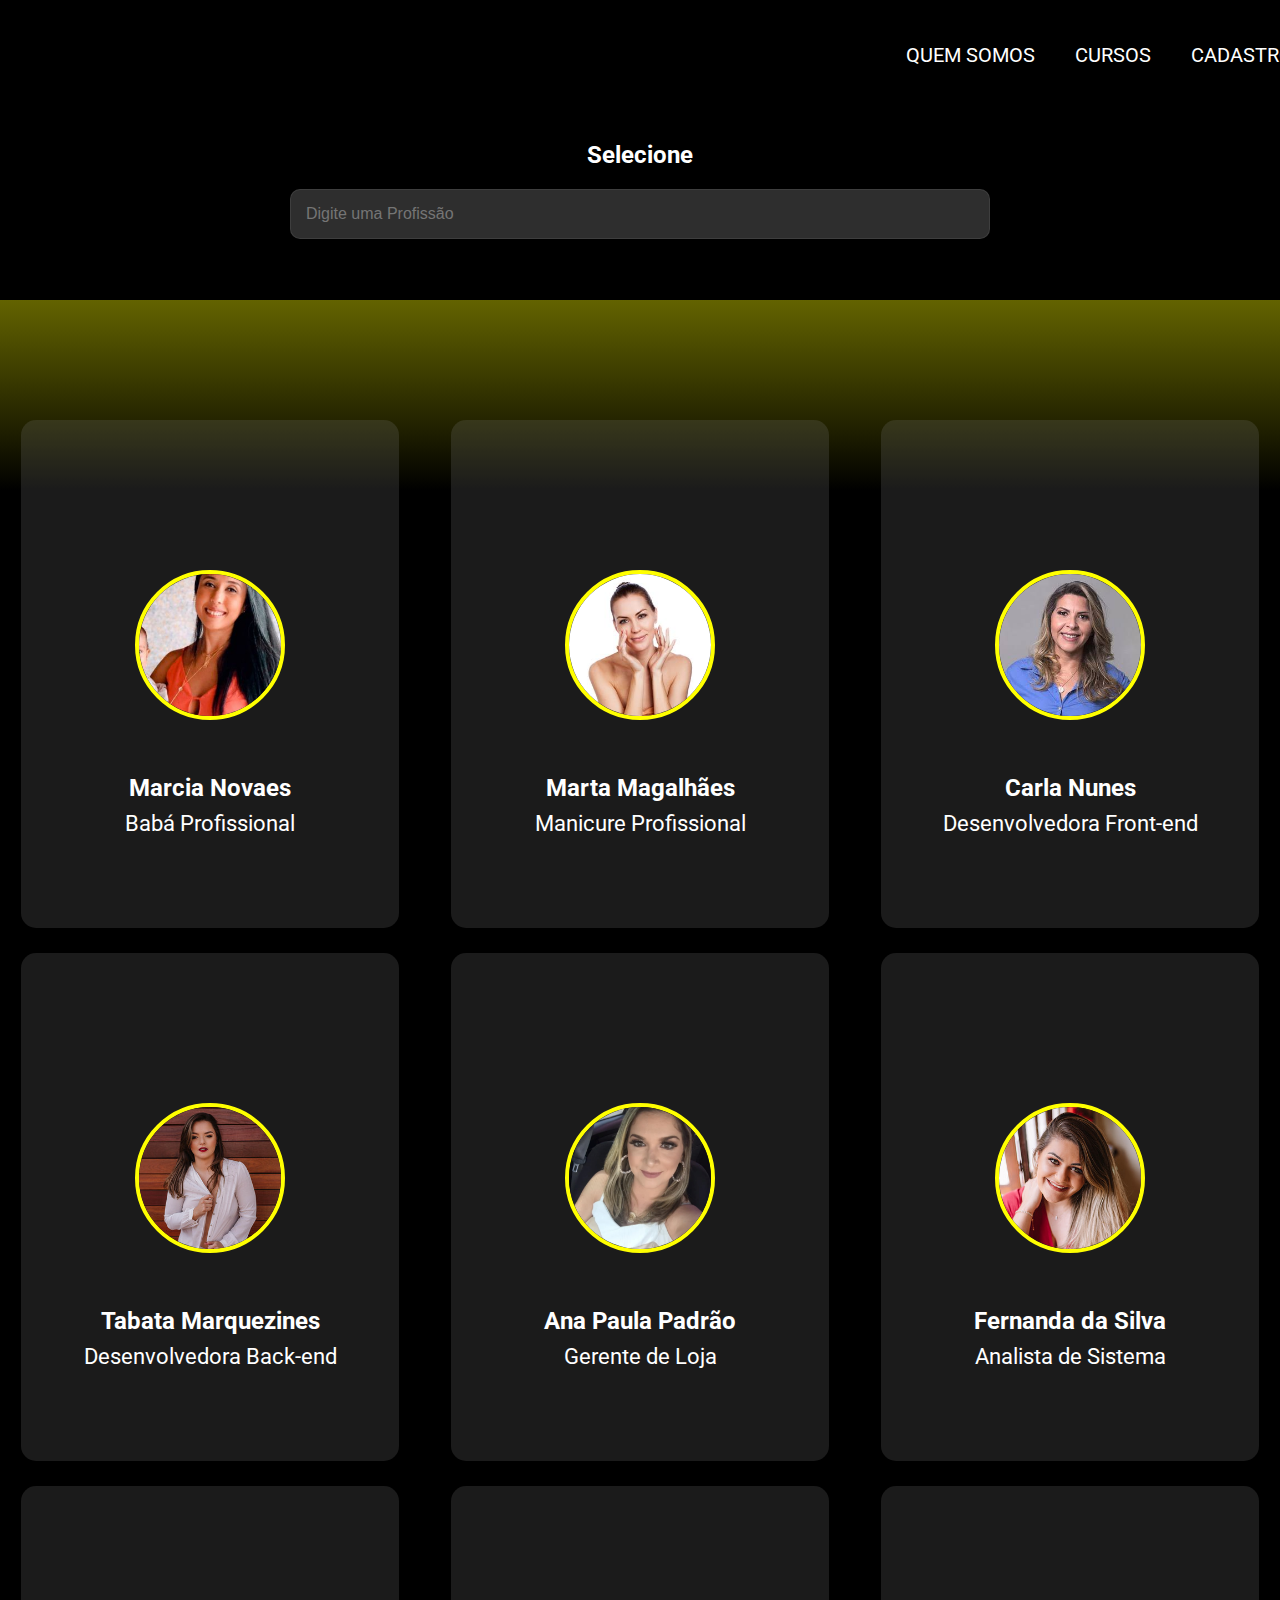
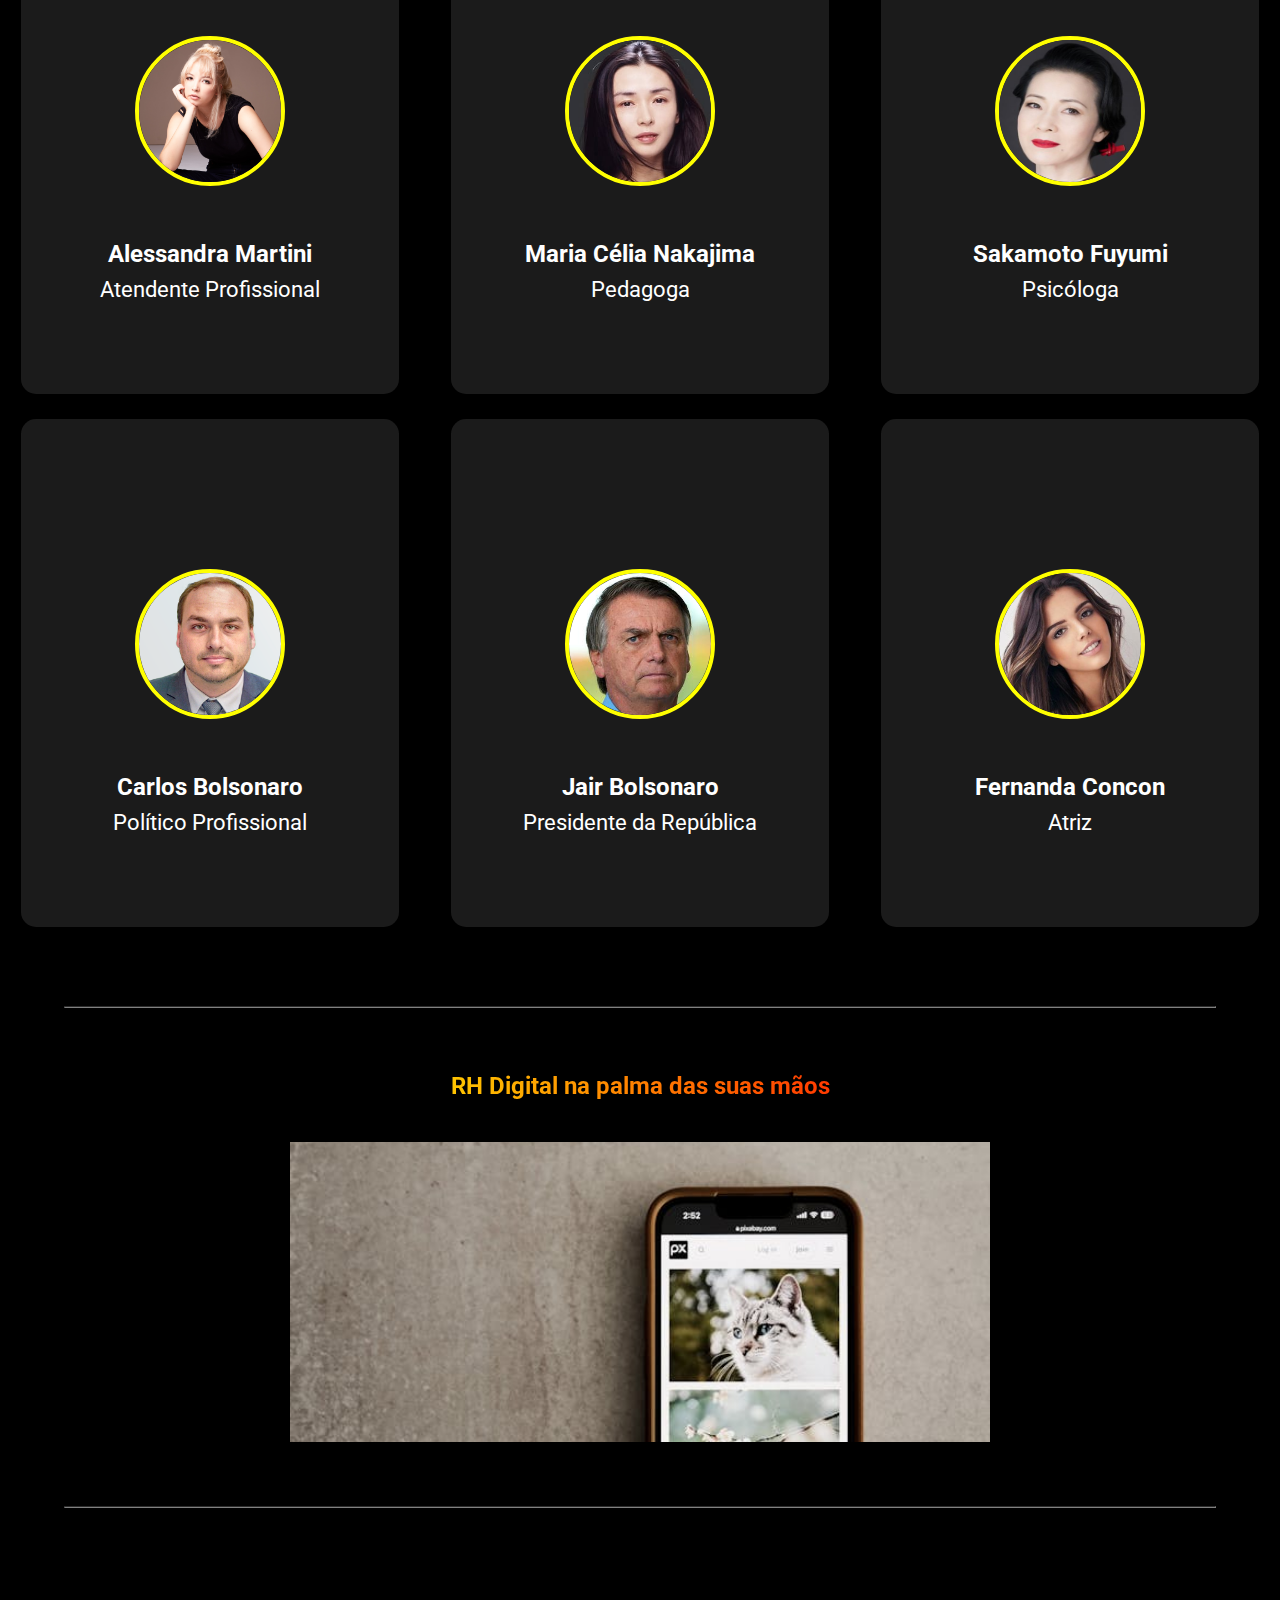
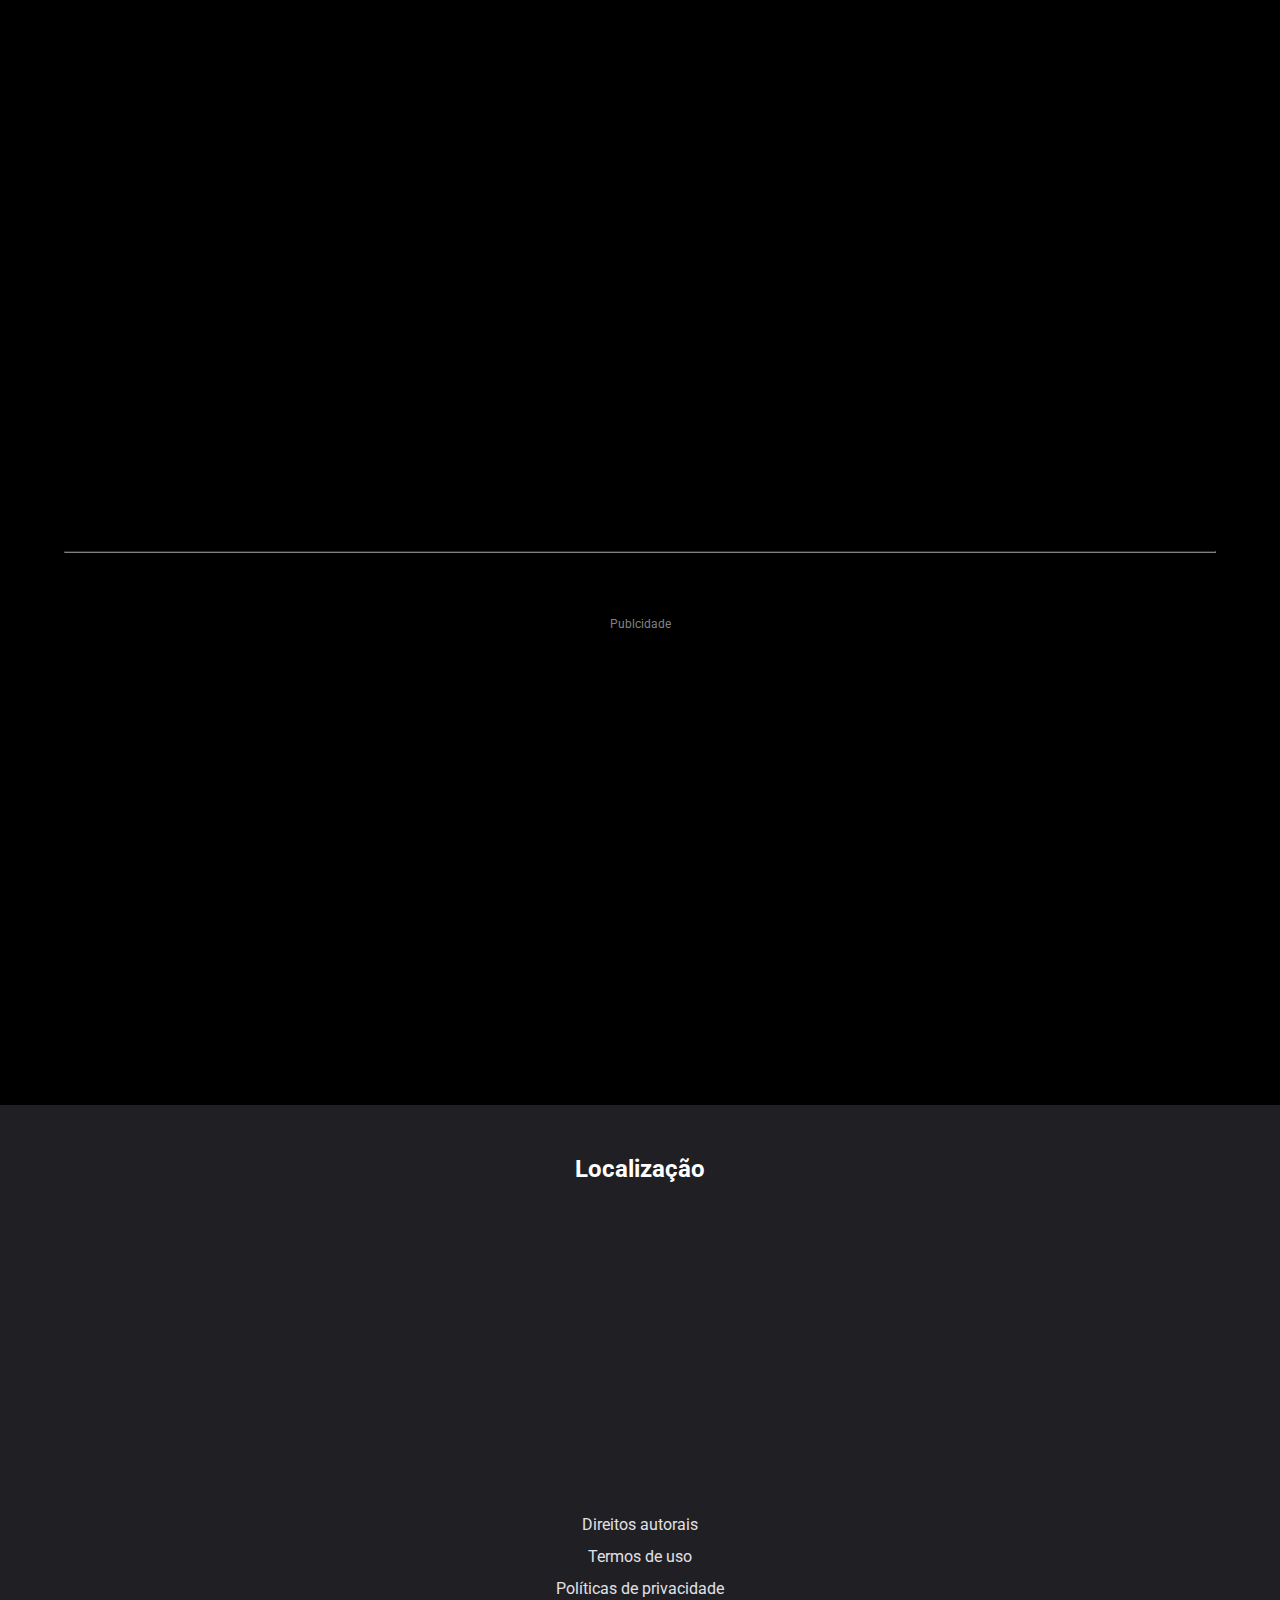
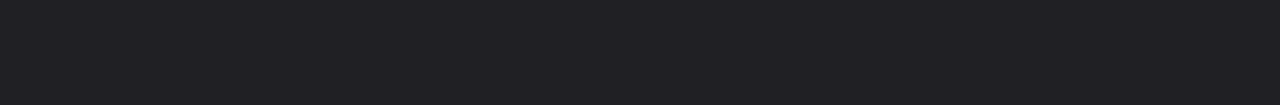
<file: index.html>
<!DOCTYPE html>
<html lang="pt-br">
<head>
    <meta charset="UTF-8">
    <meta name="viewport" content="width=device-width, initial-scale=1.0">
    <link rel="stylesheet" href="https://fonts.googleapis.com/css2?family=Material+Symbols+Outlined:opsz,wght,FILL,GRAD@20..48,100..700,0..1,-50..200" />
    <link rel="preconnect" href="https://fonts.googleapis.com">
    <link rel="preconnect" href="https://fonts.gstatic.com" crossorigin>
    <link href="https://fonts.googleapis.com/css2?family=Roboto:ital,wght@0,400;1,300&display=swap" rel="stylesheet">
    <link rel="stylesheet" href="https://fonts.googleapis.com/css2?family=Material+Symbols+Outlined:opsz,wght,FILL,GRAD@24,400,0,0" />
    <link rel="shortcut icon" href="rh.jpg" type="image/x-icon">
    <link rel="stylesheet" href="style.css">
   
    <title>Profissões</title>
</head>
<body onresize="mudouTamanho()" onload="digitacaoH1()">
    
      
    <aside id="menu-fechado" class="menu-fechado">
        <span  class="material-symbols-outlined" id="fechar" onclick="fecharMenu()" >
            close
        </span>
        <a href="quem-somos.html">QUEM SOMOS</a>
        <a href="cursos-profissionalizantes.html">CURSOS</a>
        <a href="cadastro.html">CADASTRO</a>
        <a href="login.html" >LOGIN</a>
    </aside>



    <div id="principal">
        <span   class="material-symbols-outlined" onclick="abrirMenu()">
            menu
        </span>
    </div>

    <header>
       
        <h1 id="h1"></h1>
        
        <div class="input-filtro">
            <input class="prof"  type="text" size="38px" placeholder="Digite uma Profissão">
        </div>
    </header>
   
            
    <section class="cards">
     
        <div class="card" onclick="curriculo()">
            <div class="hover"><img class="card" src="foto-01.jpg" alt="Foto"></div>
            <h2>Marcia Novaes</h2>
            <p class="title">Babá Profissional</p>
        </div>
       
    </section>
    
    <hr>

    <div id="h2">
        <h2 id="slider">RH Digital na palma das suas mãos</h2>
    </div>
    

    <div id="centralizar">

        <div id="slider">
            <img class="slider selected" src="pexels-airam-datoon-15940007 (1).jpg" alt="Image1">
            <img class="slider" src="pexels-cottonbro-studio-5077039.jpg" alt="Image2">
            <img class="slider" src="pexels-cottonbro-studio-5082579 (1).jpg" alt="Image3">
            <img class="slider" src="pexels-lisa-fotios-811587.jpg" alt="Image4">
        </div>
    </div>
    
    <hr>
    
    
   <div id="video">
    <iframe class="video" width="400" height="200" src="https://www.youtube.com/embed/g2D45y_uUhY?si=h0n7fWx41kPRiaO4" title="YouTube video player" frameborder="0" allow="accelerometer; autoplay; clipboard-write; encrypted-media; gyroscope; picture-in-picture; web-share" allowfullscreen></iframe>
    </div>

    <hr>
    <p class="publicidade" >Publcidade</p>
    
    <div id="parallax">
        <div class="parallax">
            <div class="parallax__background"></div>
        </div>
    </div>
       
         
        
            
        
    <footer>
        <h2>Localização </h2>
        <iframe src="https://www.google.com/maps/embed?pb=!1m18!1m12!1m3!1d3672.9332169303016!2d-43.47996662377584!3d-22.98948314083351!2m3!1f0!2f0!3f0!3m2!1i1024!2i768!4f13.1!3m3!1m2!1s0x9bdd6447515ebd%3A0xf5fc2e65c2e1808e!2sRua%20Professor%20Silvio%20Elia%2C%2060%20-%20Vargem%20Grande%2C%20Rio%20de%20Janeiro%20-%20RJ%2C%2022783-415!5e0!3m2!1spt-BR!2sbr!4v1708789905158!5m2!1spt-BR!2sbr" width="600" height="450" style="border:0;" allowfullscreen="" loading="lazy" referrerpolicy="no-referrer-when-downgrade"></iframe>
        <p class="direitos">Direitos autorais</p>
        <p class="direitos">Termos de uso</p>
        <p class="direitos margin-botom">Políticas de privacidade</p>  
    </footer>
 <script src="slider.js"></script>
 <script src="objeto.js"></script>     
 <script src="projeto_cartoes.js"></script>  
</body>
</html>
</file>
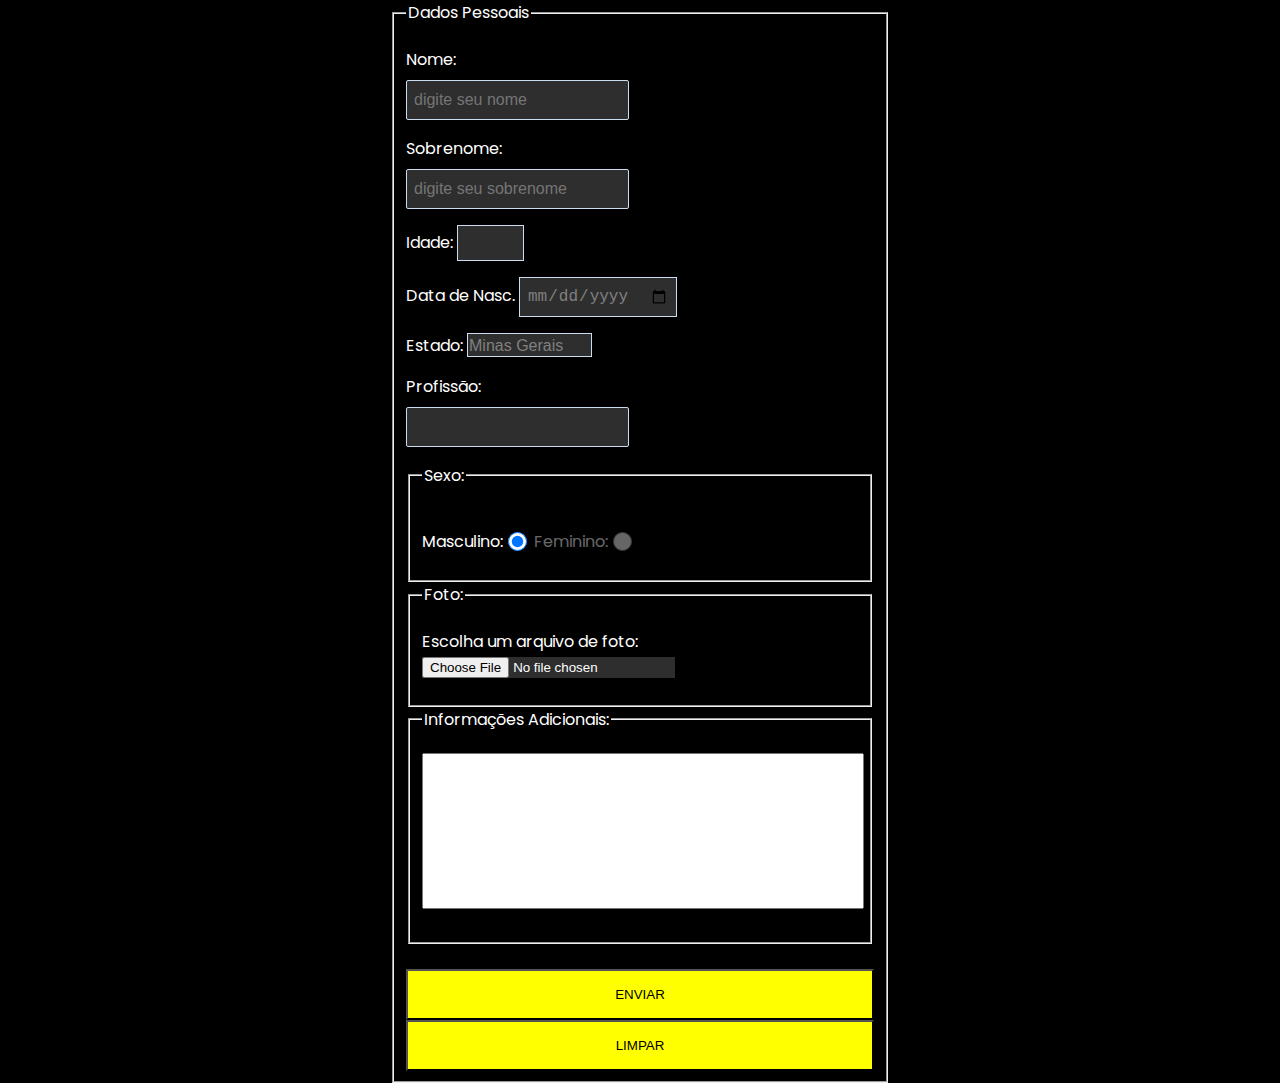
<file: cadastro.html>
<!DOCTYPE html>
<html lang="pt-br">
<head>
    <meta charset="UTF-8">
    <meta name="viewport" content="width=device-width, initial-scale=1.0">
    <link rel="stylesheet" href="cadastro.css">
    <link rel="preconnect" href="https://fonts.googleapis.com">
    <link rel="preconnect" href="https://fonts.gstatic.com" crossorigin>
    <link href="https://fonts.googleapis.com/css2?family=Poppins:ital,wght@0,100;0,200;0,300;0,400;0,500;0,600;0,700;0,800;0,900;1,100;1,200;1,300;1,400;1,500;1,600;1,700;1,800;1,900&display=swap" rel="stylesheet">
    <title>Formulário</title>
</head>
<body>


    <form action="" method="post" autocomplete="on">
        
    
            <fieldset id="conteiner">
                <legend>Dados Pessoais</legend>
                <p>
                    <label for="itexto">Nome:</label>
                    <input type="text" id="itexto" required placeholder="digite seu nome"    maxlength="30">
                </p>
                <p>
                    <label for="itexto1">Sobrenome:</label>
                    <input type="text" id="itexto1" required placeholder="digite seu sobrenome"    maxlength="30">
                </p>
                <p>
                    <label for="iidade">Idade:</label>
                    <input type="number" id="iidade" min="0"  max="90" required>
                </p>
                <p>
                    <label for="idata">Data de Nasc.</label>
                    <input type="date"  id="idata">
                </p>
              
                <p>
                    <label for="iop">Estado:</label>
                    <select  id="iop" required>
                    <optgroup label="Região Sudeste">
                        <option >Minas Gerais</option>
                        <option >São Paulo</option>
                        <option >Rio de Janeiro</option>
                    </optgroup>
                    <optgroup label="Região Nordeste">
                        <option >Piauí</option>
                        <option >Alagoas</option>
                        <option >Ceará</option>
                    </optgroup>
                    </select>
                </p>
                <p>
                    <label for="idat">Profissão:</label>
                    <input type="text" id="idat" list="lista" required>
                    <datalist id="lista">
                        <option >Administrador</option>
                        <option >Gerente</option>
                        <option >Desenvolvedor</option>
                        <option >Faxineiro</option>
                    </datalist>
                </p>
                <fieldset>
                    <legend>Sexo:</legend>
                    <p>
                        <div class="radio">
                            <div>
                                <label for="isex">Masculino:</label>
                                <input type="radio" name="sex" id="isex" checked>
                            </div>
                        </div>
                        <div class="radio">
                            <div>
                                <label for="iisex" >Feminino:</label>
                                <input type="radio" name="sex" id="iisex">
                            </div>
                        </div>
                    </p>
                </fieldset>
              
                <fieldset>
                    <legend>Foto:</legend>
                    <p>
                        <label for="ifot">Escolha um arquivo de foto:</label>
                        <input type="file"  id="ifot" checked>

                    </p>
                </fieldset>

                
                <fieldset>
                    
                    <legend>Informações Adicionais:</legend>
                    <p>
                        <textarea  id="iartexto" cols="20" rows="10"></textarea>
                    </p>
                </fieldset>




                <br>
                <div id="button">
                    <button type="submit">ENVIAR</button>
                    <button type="reset">LIMPAR</button>
                </div>
                
            </fieldset>
          

    </form>
</body>
</html>
</file>
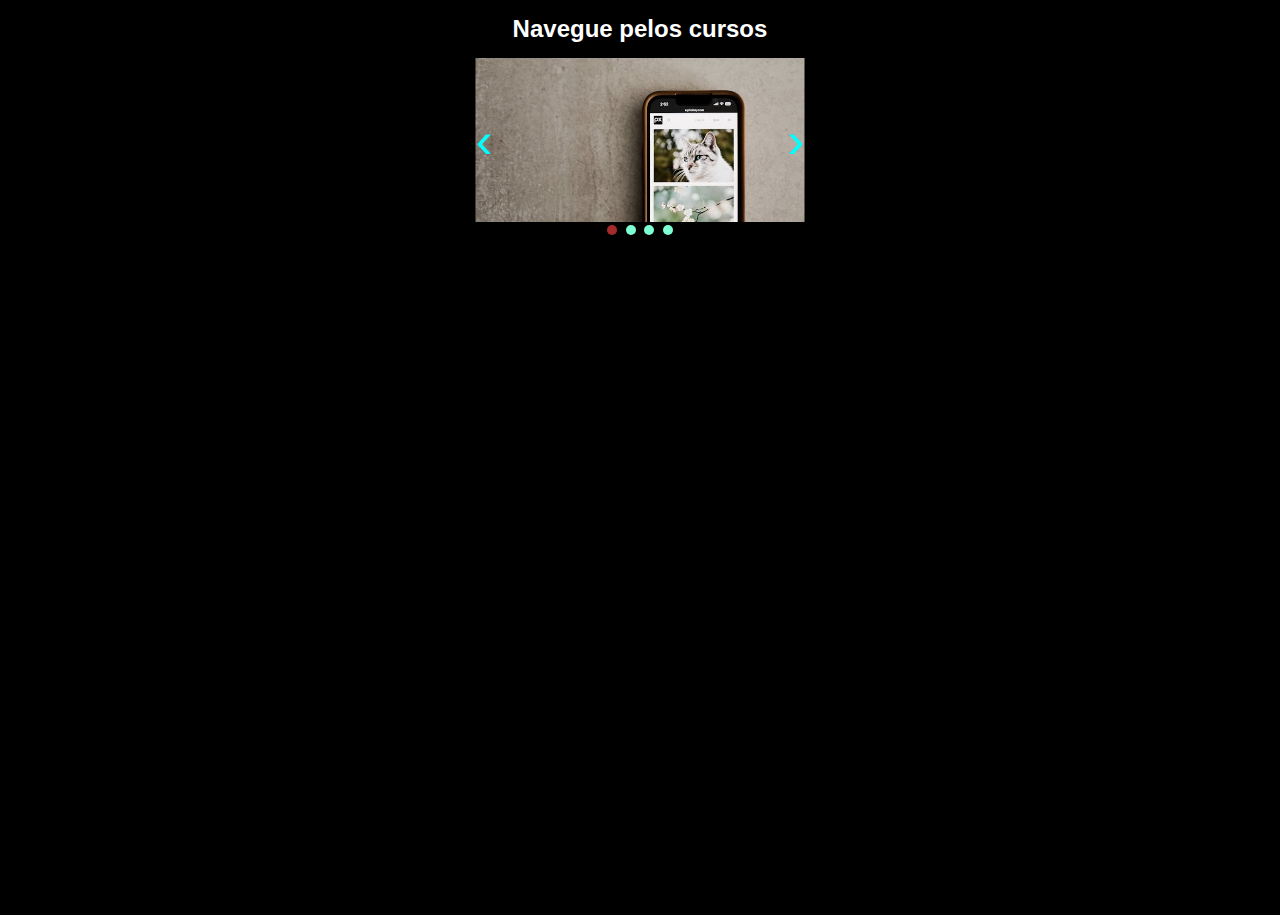
<file: cursos-profissionalizantes.html>
<!DOCTYPE html>
<html lang="pt-br">
<head>
    <meta charset="UTF-8">
    <meta name="viewport" content="width=device-width, initial-scale=1.0">
    <link rel="stylesheet" href="cursos-profissionalizantes.css">
    <title>Document</title>
</head>
<body>

    <h2 id="navegue">Navegue pelos cursos</h2>
    <section class="slideshow-conteiner">
       

        
     
      
        
            
        <div class="imagens">
            <div class="slide fade">
            
                <img class="slider" src="assets/pexels-airam-datoon-15940007 (1).jpg" style="width: 329px;" height="164px">
            
            </div>
            <div class="slide fade">
            
                <img class="slider" src="assets/pexels-cottonbro-studio-5077039.jpg" style="width: 329px;" height="164px">
            
            </div>
            <div class="slide fade">
            
                <img class="slider" src="assets/pexels-cottonbro-studio-5082579 (1).jpg" style="width: 329px;" height="164px">
            
            </div>
            <div class="slide fade">
            
                <img class="slider" src="assets/pexels-lisa-fotios-811587.jpg" style="width: 329px;" height="164px">
            
            </div>
        </div>
            
        <div class="setas">
            <div class="btn"><a class="bt  btnAnterior" onclick="mudarSlide(-1)">&lsaquo;</a></div>
            <div class="btn"><a class="bt  btnProximo" onclick="mudarSlide(1)" >&rsaquo;</a></div>
        </div>

     
       
    </section>


    <section class="indicadores">
        
            <span class="indicador" onclick="slideAtual(1)" ></span>
            <span class="indicador" onclick="slideAtual(2)" ></span>
            <span class="indicador" onclick="slideAtual(3)" ></span>
            <span class="indicador" onclick="slideAtual(4)" ></span>
        
    </section>
    <script src="cursos-profissionalizantes.js"></script>
</body>
</html>
</file>
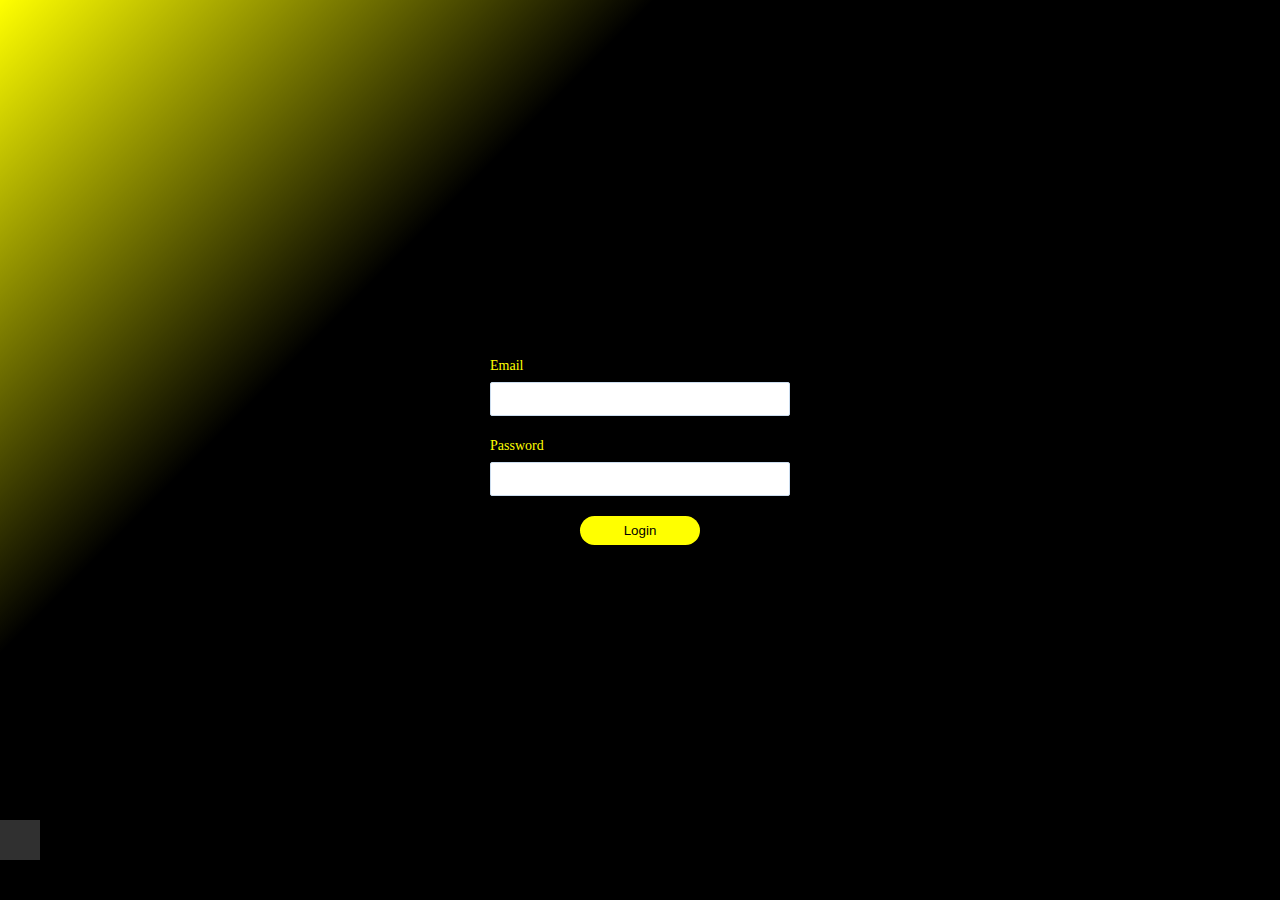
<file: login.html>
<!DOCTYPE html>
<html lang="en">
<head>
    <meta charset="UTF-8">
    <meta name="viewport" content="width=device-width, initial-scale=1.0">
    <link rel="stylesheet" href="login.css">
    <title>Document</title>
</head>
<body>
    
        <div class="form-wrapper">
            <form action="" >
              <div class="input-block">
                <label for="login-email">Email</label>
                <input type="email" id="login-email" />
              </div>
              <div class="input-block">
                <label for="login-password">Password</label>
                <input type="password" id="login-password" />
              </div>
              <button type="submit" class="btn-login">Login</button>
            </form>
            
        </div>
        <ul class="squares">
          <li></li>
         
        </ul>
            
     <script src="login.js"></script>
</body>
</html>
</file>
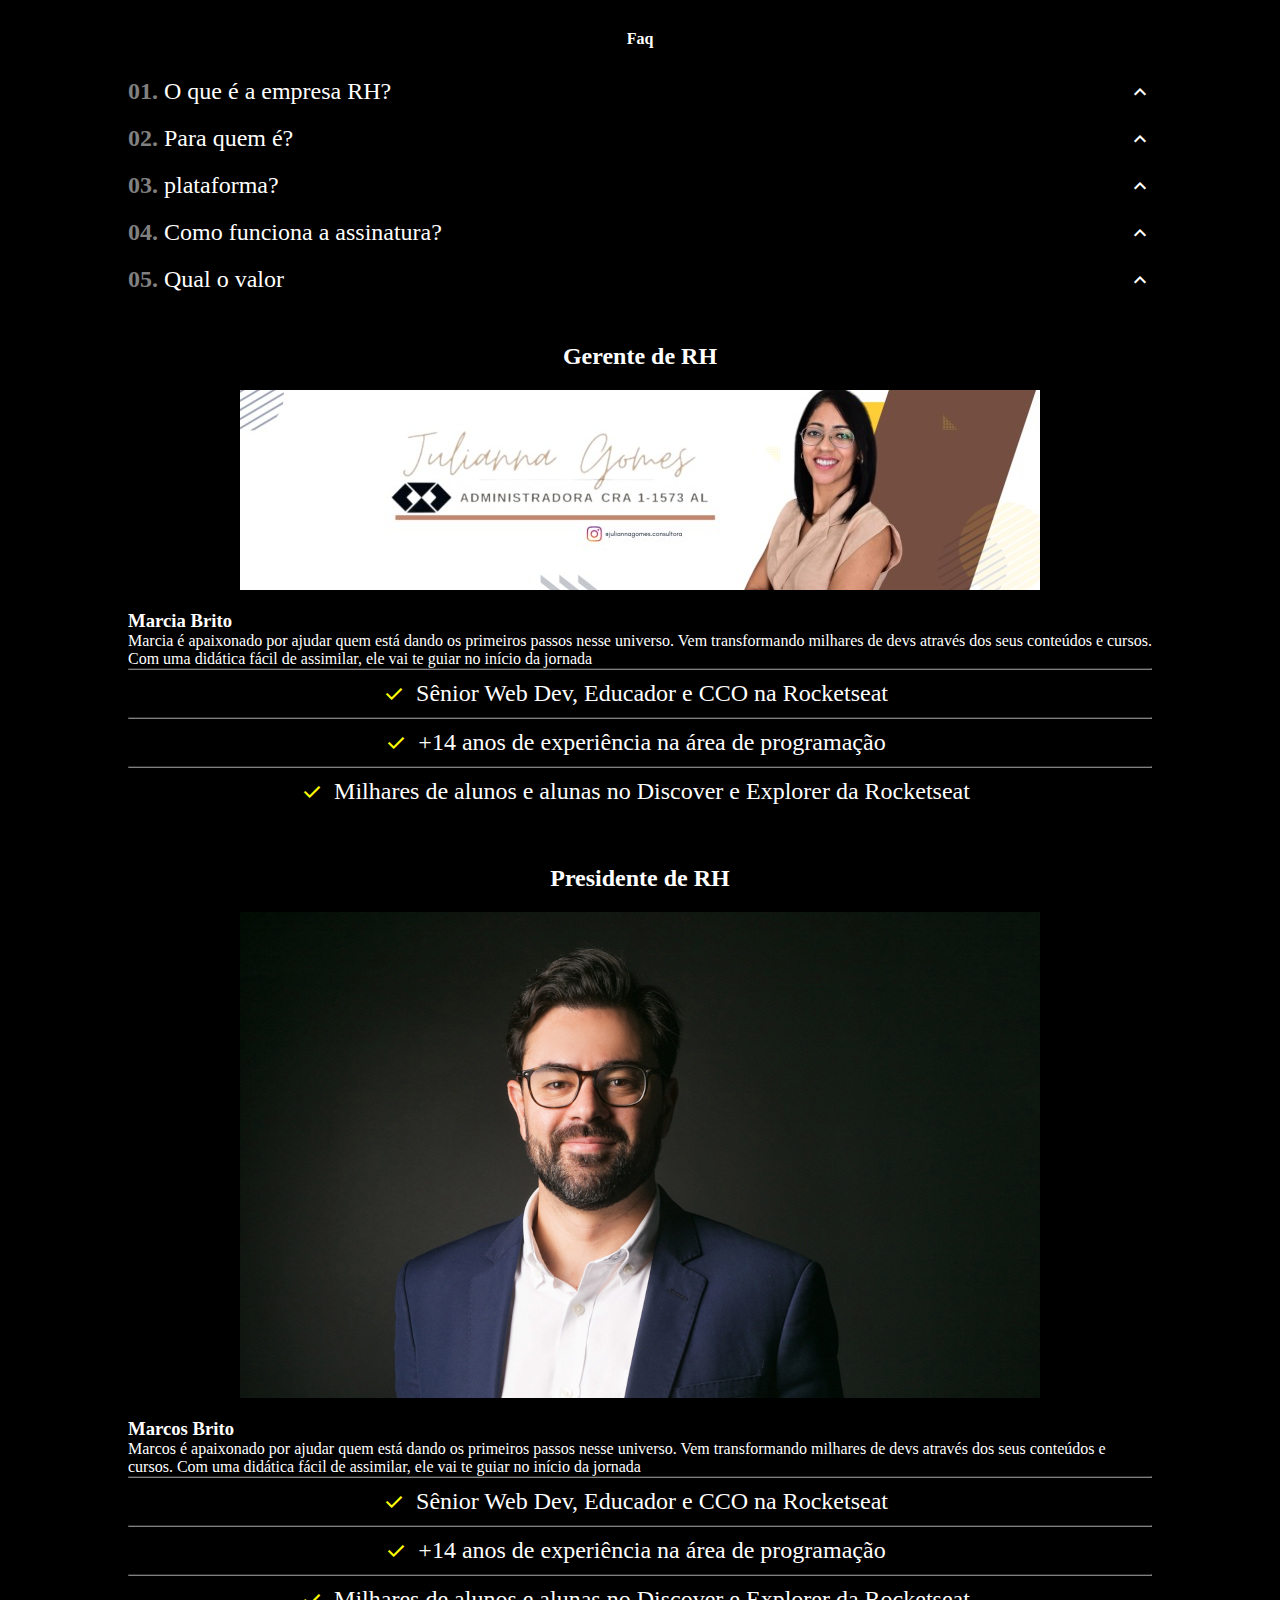
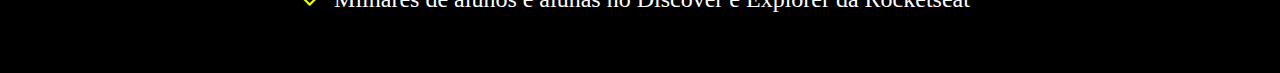
<file: quem-somos.html>
<!DOCTYPE html>
<html lang="pt-br">
<head>
    <meta charset="UTF-8">
    <meta name="viewport" content="width=device-width, initial-scale=1.0">
    <link rel="stylesheet" href="https://fonts.googleapis.com/css2?family=Material+Symbols+Outlined:opsz,wght,FILL,GRAD@20..48,100..700,0..1,-50..200" />
    <link rel="stylesheet" href="quem-somos.css">
    <title>Document</title>
</head>
<body>
    <h4 id="h4-1">Faq</h4>

    <div class="metrica">
        <div class="faq" id="faq" onclick="feedBack()" >
            <p class="feedBack"><strong>01.</strong>   O que é a empresa RH?</p>


            <div class="expand">
                <span id="expand_less" class="material-symbols-outlined">
                    expand_less
                </span>
                <span id="expand_more"  class="material-symbols-outlined">
                    expand_more
                </span>
            </div>
        </div>
    </div>
        
        
        
        
        <div class="resposta" id="resposta">
            <p class="parafrafo-resposta">
                A RH é uma empresa que otimiza processos e potencializa os resultados das empresas, alocando os melhores profissionais
            </p>   
            <p class="parafrafo-resposta">
                Uma das nossas prioridades é impactar positivamente o mercado de trabalho brasileiro.
            </p>
            
            <p class="parafrafo-resposta"> 
            A RH nasceu dos sonhos e objetivos profissionais de seus sócios fundadores que tiveram larga experiência e histórias de sucessos nas empresas em que atuaram.
        </p>
        
        <p class="parafrafo-resposta">
            Confiantes no mercado de trabalho brasileiro e acreditando que estavam prontos para lançar uma marca própria, criaram a  RH que, atualmente, é uma relevante opção em solução de recursos humanos com atuação presencial no Rio de Janeiro e em São Paulo e atendimentos que abrange todo território nacional.
        </p> 

    </div>

    

    <div class="metrica1">
        <div class="faq" id="faq1" onclick="feedBack1()" >
            <p class="feedBack" ><strong>02.</strong>   Para quem é?</p>


            <div class="expand">
                <span id="expand_less1" class="material-symbols-outlined">
                    expand_less
                </span>
                <span id="expand_more1"  class="material-symbols-outlined">
                    expand_more
                </span>
            </div>
        </div>
    </div>



     
    <div class="resposta" id="resposta1">
        <p class="parafrafo-resposta">
            A RH é uma empresa que otimiza processos e potencializa os resultados das empresas, alocando os melhores profissionais
        </p>   
        <p class="parafrafo-resposta">
            Uma das nossas prioridades é impactar positivamente o mercado de trabalho brasileiro.
        </p>
                
        <p class="parafrafo-resposta"> 
            A RH nasceu dos sonhos e objetivos profissionais de seus sócios fundadores que tiveram larga experiência e histórias de sucessos nas empresas em que atuaram.
        </p>
        
        <p class="parafrafo-resposta">
            Confiantes no mercado de trabalho brasileiro e acreditando que estavam prontos para lançar uma marca própria, criaram a  RH que, atualmente, é uma relevante opção em solução de recursos humanos com atuação presencial no Rio de Janeiro e em São Paulo e atendimentos que abrange todo território nacional.
        </p> 

    </div>

    <div class="metrica2">
        <div class="faq" id="faq2" onclick="feedBack2()" >
            <p class="feedBack"><strong>03.</strong>    plataforma?</p>


            <div class="expand">
                <span id="expand_less2" class="material-symbols-outlined">
                    expand_less
                </span>
                <span id="expand_more2"  class="material-symbols-outlined">
                    expand_more
                </span>
            </div>
        </div>
    </div>



     
    <div class="resposta" id="resposta2">
        <p class="parafrafo-resposta">
            A RH é uma empresa que otimiza processos e potencializa os resultados das empresas, alocando os melhores profissionais
        </p>   
        <p class="parafrafo-resposta">
            Uma das nossas prioridades é impactar positivamente o mercado de trabalho brasileiro.
        </p>
                
        <p class="parafrafo-resposta" > 
            A RH nasceu dos sonhos e objetivos profissionais de seus sócios fundadores que tiveram larga experiência e histórias de sucessos nas empresas em que atuaram.
        </p>
        
        <p class="parafrafo-resposta">
            Confiantes no mercado de trabalho brasileiro e acreditando que estavam prontos para lançar uma marca própria, criaram a  RH que, atualmente, é uma relevante opção em solução de recursos humanos com atuação presencial no Rio de Janeiro e em São Paulo e atendimentos que abrange todo território nacional.
        </p> 

    </div>

    <div class="metrica3">
        <div class="faq" id="faq3" onclick="feedBack3()" >
            <p class="feedBack"><strong>04.</strong>  Como funciona a assinatura?</p>


            <div class="expand">
                <span id="expand_less3" class="material-symbols-outlined">
                    expand_less
                </span>
                <span id="expand_more3"  class="material-symbols-outlined">
                    expand_more
                </span>
            </div>
        </div>
    </div>



     
    <div class="resposta" id="resposta3">
        <p class="parafrafo-resposta">
            A RH é uma empresa que otimiza processos e potencializa os resultados das empresas, alocando os melhores profissionais
        </p>   
        <p class="parafrafo-resposta">
            Uma das nossas prioridades é impactar positivamente o mercado de trabalho brasileiro.
        </p>
                
        <p class="parafrafo-resposta"> 
            A RH nasceu dos sonhos e objetivos profissionais de seus sócios fundadores que tiveram larga experiência e histórias de sucessos nas empresas em que atuaram.
        </p>
        
        <p class="parafrafo-resposta">
            Confiantes no mercado de trabalho brasileiro e acreditando que estavam prontos para lançar uma marca própria, criaram a  RH que, atualmente, é uma relevante opção em solução de recursos humanos com atuação presencial no Rio de Janeiro e em São Paulo e atendimentos que abrange todo território nacional.
        </p> 

    </div>

    <div class="metrica4">
        <div class="faq" id="faq4" onclick="feedBack4()" >
            <p class="feedBack"><strong>05.</strong> Qual o valor</p>


            <div class="expand">
                <span id="expand_less4" class="material-symbols-outlined">
                    expand_less
                </span>
                <span id="expand_more4"  class="material-symbols-outlined">
                    expand_more
                </span>
            </div>
        </div>
    </div>



     
    <div class="resposta" id="resposta4">
        <p class="parafrafo-resposta">
            A RH é uma empresa que otimiza processos e potencializa os resultados das empresas, alocando os melhores profissionais
        </p>   
        <p class="parafrafo-resposta">
            Uma das nossas prioridades é impactar positivamente o mercado de trabalho brasileiro.
        </p>
                
        <p class="parafrafo-resposta"> 
            A RH nasceu dos sonhos e objetivos profissionais de seus sócios fundadores que tiveram larga experiência e histórias de sucessos nas empresas em que atuaram.
        </p>
        
        <p class="parafrafo-resposta">
            Confiantes no mercado de trabalho brasileiro e acreditando que estavam prontos para lançar uma marca própria, criaram a  RH que, atualmente, é uma relevante opção em solução de recursos humanos com atuação presencial no Rio de Janeiro e em São Paulo e atendimentos que abrange todo território nacional.
        </p> 

    </div>


    
  
    <div class="classe-gerentes">
        
        
                <h2>Gerente de RH</h2>
                <picture>
                    <source media="(max-width:800px)" srcset="gerente-foto.jpeg">
                    <img class="gerente" src="gerente.jpeg" alt="gerente de RH">
                </picture>
                <h3 class="nome">Marcia Brito</h3>
                <p class="gerente-rh">Marcia é apaixonado por ajudar quem está dando os primeiros passos nesse universo. Vem transformando milhares de devs através dos seus conteúdos e cursos. Com uma didática fácil de assimilar, ele vai te guiar no início da jornada</p>
                <hr class="hr1">
        
                <div class="gerente-perfil">
                    <span class="done material-symbols-outlined">
                        done
                    </span>
                    <p class="texto">Sênior Web Dev, Educador e CCO na Rocketseat</p>
                </div>
                <hr class="hr1">
        
                <div class="gerente-perfil">
                    <span class="done material-symbols-outlined">
                        done
                    </span>
                    <p class="texto">+14 anos de experiência na área de programação</p>
                </div>
                <hr class="hr1">
                <div class="gerente-perfil">
                    <span class="done material-symbols-outlined">
                        done
                    </span>
                    <p class="texto">Milhares de alunos e alunas no Discover e Explorer da Rocketseat</p>
                </div>
    </div>
        

    <div class="classe-gerentes" >
        
            <h2>Presidente de RH</h2>
            <picture>
                <source media="(max-width:800px)" srcset="capa1.jpg">
                <img class="gerente" src="capa2.jpg" alt="Presidente de RH">
            </picture>
            <h3 class="nome">Marcos Brito</h3>
        <p class="gerente-rh">Marcos é apaixonado por ajudar quem está dando os primeiros passos nesse universo. Vem transformando milhares de devs através dos seus conteúdos e cursos. Com uma didática fácil de assimilar, ele vai te guiar no início da jornada</p>
        <hr class="hr1">
            <div class="gerente-perfil">
                <span class="done material-symbols-outlined">
                    done
                </span>
                <p class="texto">Sênior Web Dev, Educador e CCO na Rocketseat</p>
            </div>
            <hr class="hr1">
            <div class="gerente-perfil">
                <span class="done material-symbols-outlined">
                    done
                </span>
                <p class="texto">+14 anos de experiência na área de programação</p>
            </div>
            <hr class="hr1">
            <div class="gerente-perfil">
                <span  class="done material-symbols-outlined">
                    done
                </span>
                <p class="texto">Milhares de alunos e alunas no Discover e Explorer da Rocketseat</p>
            </div>
    </div>
       


   



    <script src="quem-somos.js"></script>
</body>
</html>
</file>
<file: style.css>
/*Pequenas telas: até 600px
Celular: de 600px 768px
Tablet: 768px até 992px
Desktop: 992px até 1200px
Grandes telas: acima de 1200px
*/

*{
    margin: 0;
    padding: 0;
    box-sizing: border-box;
}
body{
    background: linear-gradient(  yellow , black 3.5%);
    font-family: 'Roboto', sans-serif;
    color: white;
    
}


h1{
    text-align: center;
    margin:0px 10px;
    font-size:1.5rem;
    color: white;

}

.material-symbols-outlined {
    font-size: 30px;
    color: white;
    cursor: pointer;
    padding: 20px;
   
}
#fechar{
    margin-left: 80%;
}
form {
    margin: 20px 0;
    background-color: rgba(128, 128, 128, 0);
    padding: 30px 25px;
    border-radius: 5px;
  }
  

.menu-fechado{
    position: fixed;
    width: 0vw;
    height: 100vh;
    z-index: 1;
    overflow-x: hidden;
    display: flex;
    flex-direction: column;
    align-items: center;
    background-color: black;
    top: 0px;
    left: 0px;
    transition: 0.3s;

}
.menu-fechado a{
    display: block;
    text-decoration: none;
    font-size: 20px;
    color: white;
    margin-bottom: 30px;
    position: relative;
    top: 20%;
    line-height: 50px;

}
.menu-fechado a:hover{
    color:gray;


}
header{
    background: black;
    height: 150px;
    width: 100vw;
    
    position: relative;
    display: flex;
    flex-direction: column;
    justify-content: center;
    align-items: center;
     
}
#principal{
    background-color: black;
}

input{
    margin-top: 20px;
    border-radius: 10px;
    background-color: rgba(128, 128, 128, 0.361);
    /* resize:30 ; */
    padding: 20px;
    border: 1px solid rgba(128, 128, 128, 0.361);
    color: white;
    width: 344px;
    
}
input:hover{
    border-color: rgba(255, 255, 0, 0.234);

}
input[placeholder]{
    font-size: 1rem;
}
section{
    display: grid;
    grid-template-columns: 1fr ;
    grid-template-rows: repeat(7, 1fr);
    gap: 10px;
    margin-top: 100px;
      
}

div.card:hover{
    background-color: rgba(128, 128, 128, 0.259);

}
div.card{
    justify-self: center;
    width: 90%;
    height: 508px;
    background-color: rgba(128, 128, 128, 0.208);
    border-radius: 15px;
    margin-bottom: 15px;
    display: block;
    text-align: center;   
   
}
 img.card{
    border-radius: 50%;
    border:4px solid yellow  ;
    width: 150px;
    height: 150px;
    margin-top: 150px;
   
}
 div.hover:hover {
    transform: scale(1.1)
}
h2{
    margin: 50px auto 5px auto;
    color: white;
}
hr{
    margin: 4rem auto;
    border-color: gray;
    width: 90vw;
    
   
}
footer{

    height: 70vh;
    background-color: #202024;
    font-family: 'Roboto', sans-serif;
    font-size: 16px;
    color: #E1E1E6;
    display: flex;
    flex-direction: column;
    justify-content: center;
    align-items: center;
    margin-top: 10vh;
    background-color: #202024;
}
p.title{
    margin: .5rem;
    font-size: 1.4rem;
    color: white;
}
div#centralizar{
    display: flex;
    flex-direction: center;
    justify-content: center;
    align-items: center;
}
#h2{
    height: 55px;
    margin-bottom: 15px;
   

}
h2#slider{
    display: block;
    text-align: center;
    margin-bottom: 0px;
    -webkit-text-fill-color: transparent;
    background: linear-gradient(90deg, yellow , red );
   background-clip: text;
   
   
  
    
}

#slider {
    width: 80%;
    max-width: 700px;
    height: 40vw;
    max-height: 300px;
    

    position: relative;
}

#slider img.slider{
    opacity: 0;

    position: absolute;
    

    width: 100%;
    height: 100%;
        

    object-fit: cover;

    transition: opacity 800ms;
}

#slider img.selected { 
    opacity: 1;
}

#video{
    display: flex;
    justify-content: center;
}



iframe{
    width: 80vw;
    margin-bottom: 15px;
}
p.direitos{
    line-height: 2rem;

}
p.margin-botom{
   
    margin-bottom: 100px;
}

.publicidade{
    color: gray;
    font-size: 12px;
    text-align: center;
    margin-bottom: 15px;

}

#parallax{
    display: flex;
    justify-content: center;
}

.parallax {
    position: relative;
    width: 369px;
    height: 369px;

   
  }
  
  .parallax__background {
    position: absolute;
    /* top: 0;
    left: 0; */
    width: 100%;
    height:100%;
    background-image: url('prop329.jpg');
    
    background-position: center;
   
    background-attachment: fixed;
    background-repeat: no-repeat;
  }
  
  


@media screen and (min-width:768px) and (max-width:992px){
    body{
        background: linear-gradient(  yellow , black 1%);
       
    }
 
    h1{
        margin-top: 0px;
    }
    
    span {
       padding-top: 20px;
       padding-left: 20px;

    }
    .material-symbols-outlined {
        font-size: 30px;
        color: white;
        cursor: pointer;
 
    }
    .menu-fechado{
        width: 0vw;
        height: 100vh;
        position: fixed;
        top: 0px;
        left: 0px;
        z-index: 1;
        overflow-x: hidden;
        background-color: black;
        display: flex;
        flex-direction: column;
        transition: 0.3s;
       
     

    }
    .menu-fechado a{
        display: block;
        text-decoration: none;
        font-size: 20px;
        color: white;
        margin-bottom: 30px;

    }
    input{
        width: 600px;
    }
    
    section{
        display: grid;
        grid-template-columns: 1fr 1fr ;
        grid-template-rows: 1fr 1fr  1fr;
        
       
    }
    iframe{
        width: 500px;
        margin: 5px auto 10px auto;
    }
    
    
}

@media screen and (min-width:992px) {
    body{
        background: linear-gradient(  yellow , black 10%);
    }

   

    form {
        
        background-color: rgba(128, 128, 128, 0);
        
        border-radius: 5px;
      }
    .menu-fechado{
        width: 100vw;
        height: 100px;
        position: fixed;
        top: 0px;
        left: 0px;
        display: flex;
        flex-direction: row;
        transition: none;
        
        
        gap: 40px; 

    }
    #fechar{
    display: none;

    }

    #menu-fechado a{
       
    text-decoration: none;
    position: relative;
    left: 70vw;
    margin-right: -20px;
    padding: 10px;
    line-height: 20px;

    }
    .menu-fechado a:hover{
        background-color:rgba(128, 128, 128, 0.533);
        color: white;
        border-radius: 10px;
    }
    .menu-fechado a:nth-child(5):hover{
        background-color:rgba(128, 128, 128, 0.533);
        color: white;
        border-radius: 10px;
        border: 1px solid yellow;
    }
    header{
        background: black;
        height: 200px;
        width: 100vw;
        position: fixed;
        top: 100px;
        left: 0px;
        
    }
    section.cards{
    padding-top: 250px;
    }

    .input-filtro{
        position: relative;

    }
    .input-filtro span{
        position: absolute;
        right: 600px;
        bottom: 10px;

    }
    input{
        position: relative;
        display: flex;
        margin: 20px auto;
        padding: 15px;
        border-radius: 10px;
        background-color: rgba(128, 128, 128, 0.361);
        font-size: 20px;
        color: white;
        width: 700px;
        border: 1px solid rgba(128, 128, 128, 0.193);
        
    
    }


    section{
        display: grid;
        grid-template-columns: 1fr 1fr 1fr;
        grid-template-rows: 1fr 1fr;
        gap: 10px;
        
    
    }
    footer{
        height: 600px;
    }
    .video{
        width: 700px;
        height: 500px;
    }
    iframe{
        width: 500px;
        margin: 5px auto 10px auto;
    }

    p#margin-botom{
        margin-bottom: 30px;
    }


    
}
</file>
<file: cadastro.css>
:root{
    font-family: "Poppins", sans-serif;
    font-weight: 400;
    font-style: normal;
}
body{
   height: 100vh;
    margin: 0;
    padding: 0;
    background-color: black;
    display: grid;
    place-items: center;
   
    }
form{
   
   width: 90vw;
   max-width: 500px;
   color: white;
}

.radio{
    margin-top: 20px;
    display: inline-block;
    
}
.radio:not(:has(:checked)){
    opacity: .4;

}
.radio > div{
    display: flex;
    
}
input{
    background-color: rgba(128, 128, 128, 0.361);
}
input[type="text"]{
    
    height: 1.5rem;
    display: block;
    margin-top: 8px;
    padding: 7px;
    font-size: 16px;
    color: #7159c1;
    border-radius: 2px;
    border: 1px solid #ccddef;
    outline-color: yellow;

}
input[type="text"]:hover{
    border-color: yellow;

}
input[type="number"]{
    color: gray;
    height: 1.5rem;
    font-size: 16px;
    border: 1px solid #ccddef;
    outline-color: yellow;
    padding: 5px;
}
input[type="date"]{
    appearance: none;
    height: 1.5rem;
    font-size: 16px;
    border: 1px solid #ccddef;
    outline-color: yellow;
    color: gray;
    padding: 7px;
}
/* input[type="file"]{
    height: 1.5rem;
    font-size: 16px;

} */

select#iop{
    appearance: none;
    height: 1.5rem;
    font-size: 16px;
    border: 1px solid #ccddef;
    outline-color: yellow;
    background-color: rgba(128, 128, 128, 0.361);
    color: gray;
    padding: 1px;
    
}

input[type="radio"]{
    height: 1.2rem;
    width: 1.2rem;
    font-size: 16px;
    border: 1px solid #ccddef;
    outline-color: yellow;
}
textarea{
    resize: none;
    width: 100%;
}


 button[type="submit"], button[type="reset"]{
    padding:1rem ;
    width: 100%;
    display: block;
    
   
    background-color: yellow;
    color: black;
    
}
form{
    animation-name: fade;
    animation-duration: 2s;
}
@keyframes fade{
    from{
        opacity: 0;
        transform: scale(.8);

    } to {
        opacity: 1;
        transform: scale(1);

    }
}
</file>
<file: cursos-profissionalizantes.css>
*{box-sizing: border-box; margin: 0;
    padding: 0;}
body{
    font-family: Arial;
   background-color: black;
    height: 100vh;
    width: 100vw;
}

#navegue{
    color: white;
    margin: 15px auto;
    text-align: center;
   
}

.slideshow-conteiner{
   
  position: absolute;
  width: 329px;
  height: 164px;
  left: 50%;
  transform: translate(-50%);

    
}
.imgSlide{vertical-align: middle;} 

.imagens{
    width: 329px;
    height: 164px;
    position: absolute;
   
   

}

.setas{
    display: flex;
    justify-content: center;
    align-items: center;
    gap: 295px;
   position: absolute;
   top: 0;
    width:329px;
    height:164px;
  
}
.slide{
    display: none;
        width: 80%;
    max-width: 500px;
    height: 40vw;
    max-height: 150px;
    

    position: relative;
    
}




.slider{
    object-fit: cover;
    
    
}



.btnAnterior, .btnProximo{
    color: aqua;
    font-size: 50px;
    cursor: pointer;
}

.indicadores{
    text-align: center;
    position: relative;
    top: 165px;
}


.indicador{
    cursor: pointer;
    height: 10px;
    width: 10px;
    margin: 2px;
    background-color: aquamarine;
    border-radius: 50%;display: inline-block;
    transition: background-color 0.5s ease;
}

.ativo, .indicador:hover{
    background-color: brown;
}

.fade{
    animation-name: fade;
    animation-duration: 1.3s;
}

@keyframes fade{
    from{opacity: .4;}
    to{opacity: 1;}
}
</file>
<file: login.css>
*{
    margin: 0px;
    padding: 0px;
    box-sizing: border-box;
}
body{
    background-image:linear-gradient(135deg,yellow ,black 30%) ;
    
    width: 100vw;
    height: 100vh;
    display: grid;
    grid-template-columns: 1fr 300px 1fr;
    grid-template-rows: 1fr 300px 1fr;
   
}

.form-wrapper{
  grid-row: 2/3;
  grid-column: 2/3;
  align-self: center;
  justify-self: center;
 
  
 



}

form .input-block label {
   
    font-size: 14px;
    color: #7159c1;
  }

button:hover{
    background-color:#8234e968;

}
form .input-block {
    margin-bottom: 20px;
   
    
  }
  
  form .input-block label {
    font-size: 14px;
    color: yellow;
  }
  
  form .input-block input {
    width: 300px;
    
    display: block;
    margin-top: 8px;
    padding: 7px;
    font-size: 16px;
    color:yellow;
    border-radius: 2px;
    border: 1px solid #ccddef;
    outline-color: yellow;
  }
  form .input-block input:hover{
    border-color: yellow;
  }
  
  form .btn-login {
    display: block;
    min-width: 120px;
    border: none;
    background-color: yellow;
    color: black;
    border-radius: 25px;
    margin: auto;
    padding: 7px;
  }
  form .btn-login:hover{
    background-color: gray;
    color: white;
  }



h2{
    color: black;
    margin: auto auto;
}
 p{
    color: black;
}
form .input-block:nth-child(1){
    animation-name:move;
    animation-duration: 2s;
    animation-delay:.5s;
    animation-fill-mode: backwards;
}
form .input-block:nth-child(2){
    animation-name:move;
    animation-duration: 2s;
    animation-delay:1s;
    animation-fill-mode: backwards; 

}
form .btn-login{
    opacity: 1;
    transform: translateX(0%);
    animation-name:move;
    animation-duration: 2s;
    animation-delay:2s;
    animation-fill-mode: backwards; 
    

}
 @keyframes move{
    from{
        opacity: 0;
        transform: translate(-35%);

    } 
    to{
        opacity: 1;
        transform: translateX(0%);
        animation-fill-mode: backwards;

    }
}
form{
    animation-name: fade;
    animation-duration:2s;
}

@keyframes fade{
    from{
        opacity: 0;
        transform: scale(.8);
    }
    to{
        opacity: 1;
        transform: scale(1);
    }
}
body{
  overflow: hidden;

}

.squares li{ 
  width: 40px;
  height: 40px;
  background-color: rgba(255, 255, 255, 0.189);
  display: block;
  position: absolute;
  left: 0;
  bottom: 40px;
  animation:up 8s infinite;
  animation-direction: alternate;
}
@keyframes up {
  from{
    opacity: 0;
    transform: translateY(0);
  }
  50%{
    opacity: 1;
  }
  to{
    opacity: 0;
    transform: translateY(-900px) rotate(960deg);
  }
}
</file>
<file: quem-somos.css>
*{
    margin: 0;
    padding: 0;
    box-sizing: border-box;
}
body{
    background-color: black;
    color: white;
   margin: auto 10vw;
}

strong{
    color: gray;
}

strong:hover{
    color: white;
}

h4{
    text-align: center;
    margin: 30px auto;
}
.faq{
    display: flex;
    align-items: center;
    justify-content: space-between;
    cursor: pointer;

}

.feedBack{
    font-size: 1.5rem;
}
   
   
.texto{
    font-size: 1.5rem;
}

#resposta{
    display: none;
}
#resposta1{
    display: none;
}
#resposta2{
    display: none;
}
#resposta3{
    display: none;
}
#resposta4{
    display: none;
}
.metrica{
    margin: 20px auto;
}
.metrica1{
    margin: 20px auto;
}
.metrica2{
    margin: 20px auto;
}
.metrica3{
    margin: 20px auto;
}
.metrica4{
    margin: 20px auto;
}
.classe-gerentes{
    margin: 50px auto;
}

h2{
    text-align: center;
}
.expand{
    display: flex;
    justify-content: center;
    align-items: center;
}

#expand_more{
    display: none;
}
#expand_more1{
    display: none;
}
#expand_more2{
    display: none;
}
#expand_more3{
    display: none;
}
#expand_more4{
    display: none;
}

.texto{
    margin: 10px;
}
.gerente{
    display: block;
    text-align: center;
    margin: 20px auto;
}

hr{
    border-color: gray;
   
   
}
span{
    display: block;
}
.gerente-perfil{
    display: flex;
    justify-content: center;
    align-items: center;

}

.done{
    color: yellow;
}
</file>
